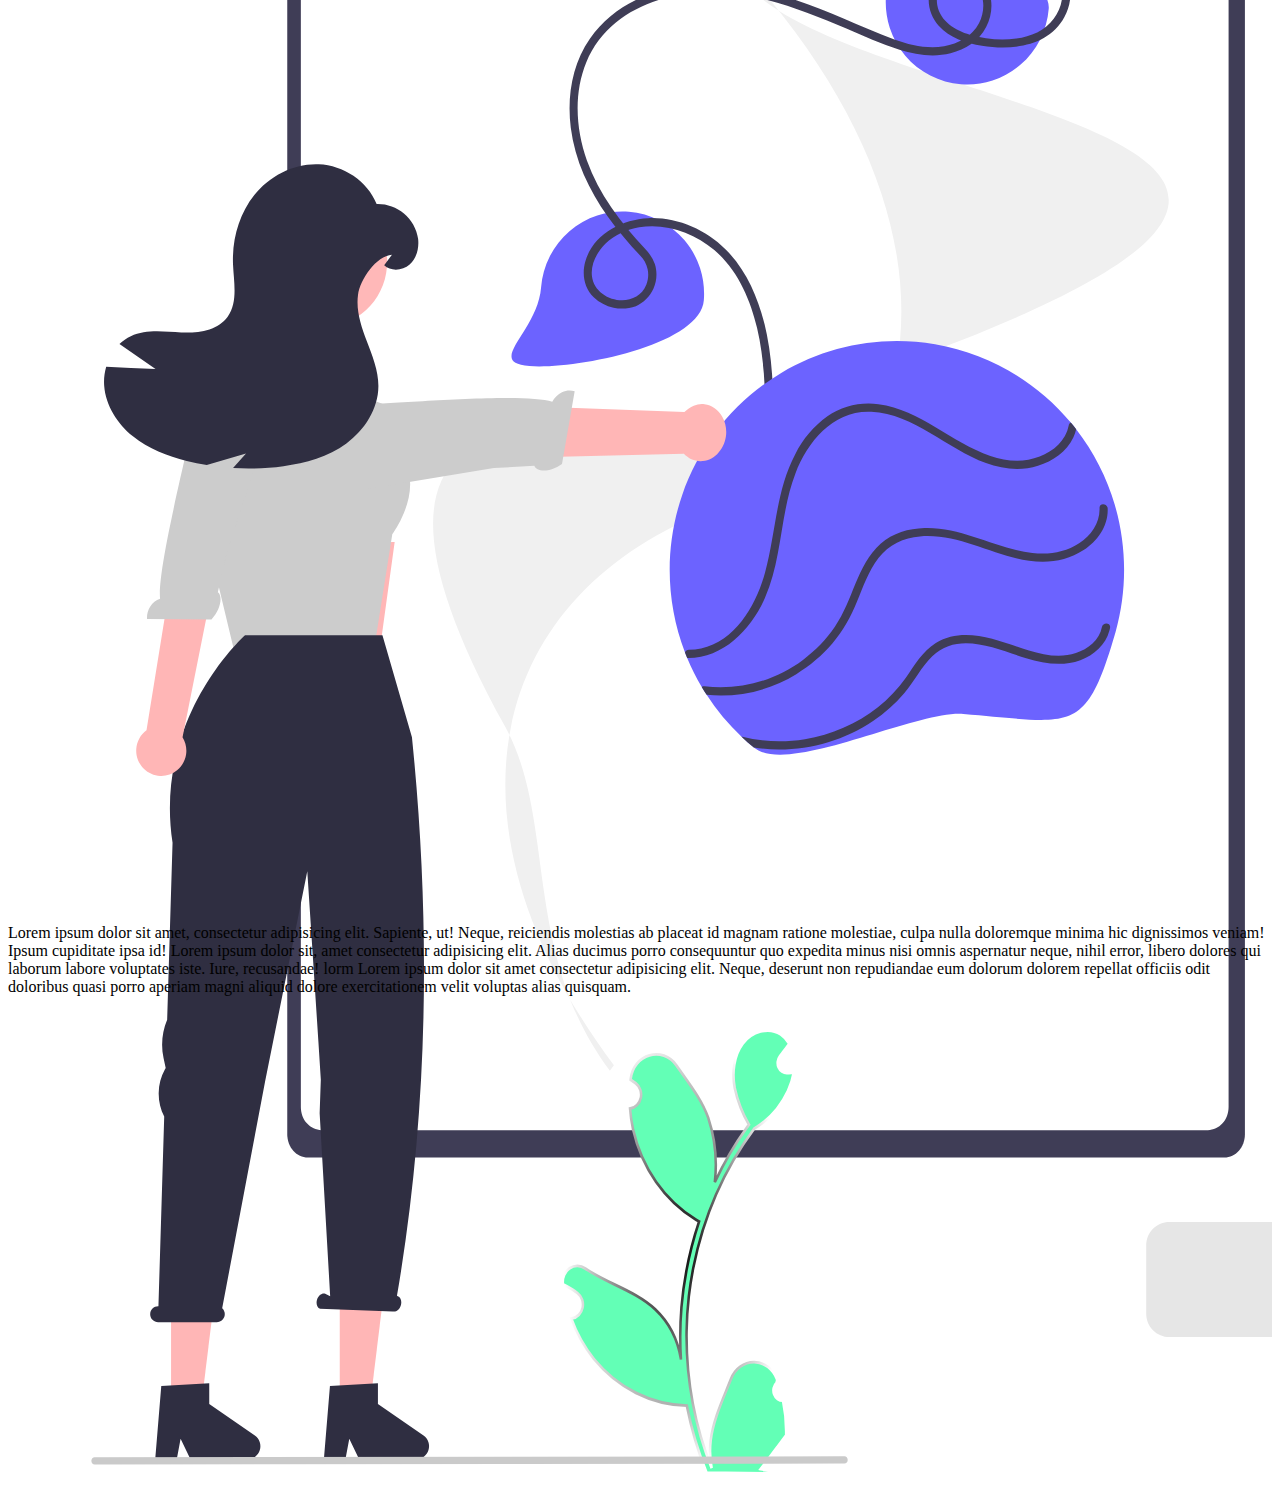
<file: good1.html>
<!DOCTYPE html>
<html lang="en">
<head>
    <meta charset="UTF-8">
    <meta http-equiv="X-UA-Compatible" content="IE=edge">
    <meta name="viewport" content="width=device-width, initial-scale=1.0">
    <title>Document</title> 
    <script scrc="https://cdn.jsdelivr.net/npm/kute.js@2.1.2/dist/kute.min.js"></script>


</head> 
 <div id="loadin" style=" display: flex; justify-content: center; align-items: center; width:100%; height:100vh; flex-direction: column ">
    <p> Roomify.in</p> 
    <p>
            Making Walls look Good !s
        </p>
        <object type="image/svg+xml" data="./assets/mainLoader.svg"></object>
       
    </div>
   
<body id="bigBody">  
    <p>Lorem ipsum dolor sit amet, consectetur adipisicing elit. Sapiente, ut! Neque, reiciendis molestias ab placeat id magnam ratione molestiae, culpa nulla doloremque minima hic dignissimos veniam! Ipsum cupiditate ipsa id!
        Lorem ipsum dolor sit, amet consectetur adipisicing elit. Alias ducimus porro consequuntur quo expedita minus nisi omnis aspernatur neque, nihil error, libero dolores qui laborum labore voluptates iste. Iure, recusandae!
        lorm
        Lorem ipsum dolor sit amet consectetur adipisicing elit. Neque, deserunt non repudiandae eum dolorum dolorem repellat officiis odit doloribus quasi porro aperiam magni aliquid dolore exercitationem velit voluptas alias quisquam.
    </p>   
    
  
</body>
<script>
    const body = document.getElementById("bigBody");
    const loader = document.getElementById("loadin")
    body.onload= function loding(){
        
    setTimeout(function()
    {
     loader.style.display="none";

    }, 3000);
     
      
        
    }
</script>
</html>
</file>
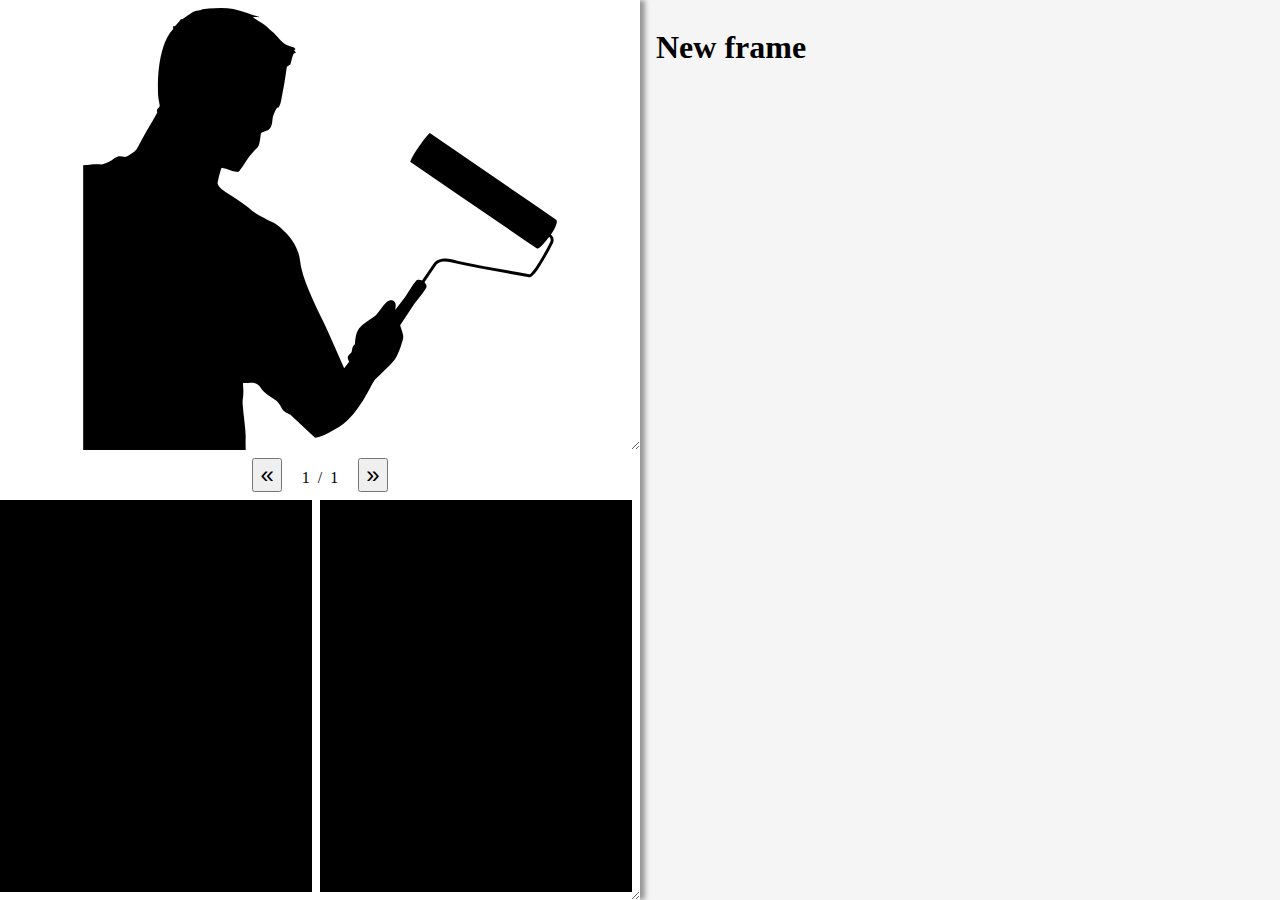
<file: assets/Man-Painting-Silhouette-presenter.sozi.html>
<!doctype html>
<html>
    <head>
        <meta charset="utf-8">
        <meta http-equiv="X-UA-Compatible" content="IE=edge">
        <title>Untitled</title>
        <style>
            body {
                display: flex;
                width: 100vw;
                height: 100vh;
                margin: 0;
                padding: 0;
            }

            iframe {
                border: none;
            }

            .sozi-frame-preview {
                display: flex;
                flex-direction: column;
                resize: horizontal;
                overflow: hidden;
                width: 50vw;
                padding: 0.5rem 0;
                box-shadow: 5px 0px 5px rgb(150,150,150);
                z-index: 1;
            }

            .sozi-current-frame-container {
                height: 50%;
                margin-bottom: 0.5rem;
                resize: vertical;
                overflow: hidden;
            }

            .sozi-current-frame {
                width: 100%;
                height: 100%;
            }

            .sozi-frame-previews-prev-next {
                display: flex;
                flex: auto;
            }

            .sozi-previous-frame, .sozi-next-frame {
                margin-right: 0.5rem;
                width: 50%;
            }

            .sozi-controls {
                text-align: center;
                margin-bottom: 0.5rem;
            }

            .sozi-controls input {
                font-size: 150%;
                font-family: sans-serif;
            }

            .sozi-notes {
                flex: auto;
                padding: 0.5rem 1rem;
                background: rgb(245, 245, 245);
            }

            .sozi-current-index {
                margin: 0 0.5rem 0 1rem;
            }

            .sozi-presentation-length {
                margin: 0 1rem 0 0.5rem;
            }
        </style>
    </head>
    <body>
        <div class="sozi-frame-preview">
            <div class="sozi-current-frame-container">
                <iframe class="sozi-current-frame" src="Man-Painting-Silhouette.sozi.html"></iframe>
            </div>
            <div class="sozi-controls">
                <input type="button" id="sozi-previous-btn" value="&laquo;" title="Previous">
                <span class="sozi-current-index"></span>/<span class="sozi-presentation-length"></span>
                <input type="button" id="sozi-next-btn" value="&raquo;" title="Next">
            </div>
            <div class="sozi-frame-previews-prev-next">
                <iframe class="sozi-previous-frame" src="Man-Painting-Silhouette.sozi.html"></iframe>
                <iframe class="sozi-next-frame"     src="Man-Painting-Silhouette.sozi.html"></iframe>
            </div>
        </div>
        <div class="sozi-notes">
            <h1 class="sozi-notes-title"></h1>
            <div class="sozi-notes-body"></div>
        </div>

        <script>!function r(i,o,a){function s(e,n){if(!o[e]){if(!i[e]){var t="function"==typeof require&&require;if(!n&&t)return t(e,!0);if(l)return l(e,!0);throw(n=new Error("Cannot find module '"+e+"'")).code="MODULE_NOT_FOUND",n}t=o[e]={exports:{}},i[e][0].call(t.exports,function(n){return s(i[e][1][n]||n)},t,t.exports,r,i,o,a)}return o[e].exports}for(var l="function"==typeof require&&require,n=0;n<a.length;n++)s(a[n]);return s}({1:[function(n,e,t){"use strict";n("core-js/modules/es.function.name.js"),n("core-js/modules/es.array.for-each.js"),n("core-js/modules/es.object.to-string.js");var i,o=[{index:0},{index:-1},{index:1}],a=0;function s(n){0<=n.index&&n.index<a?n.window.postMessage({name:"jumpToFrame",args:[n.index]},"*"):n.window.postMessage({name:"enableBlankScreen"},"*")}window.addEventListener("message",function(n){switch(n.data.name){case"loaded":a=n.data.length,n.source===i?n.source.postMessage({name:"notifyOnFrameChange"},"*"):n.source.postMessage({name:"setPresenterMode",isCurrent:n.source===o[0].window},"*");break;case"frameChange":o[0].index=n.data.index,o[1].index=n.data.index-1,o[2].index=n.data.index+1,o.forEach(s),e=n.data,t=e.index,r=e.title,e=e.notes,document.querySelector(".sozi-current-index").innerHTML=t+1,document.querySelector(".sozi-presentation-length").innerHTML=a,document.querySelector(".sozi-notes-title").innerHTML=r,"string"==typeof e&&(document.querySelector(".sozi-notes-body").innerHTML=e);break;case"click":i.postMessage({name:"click",id:n.data.id},"*")}var e,t,r}),window.addEventListener("load",function(){var t=document.querySelectorAll("iframe");o.forEach(function(n,e){n.window=t[e].contentWindow}),i=window.open(t[0].src,"sozi-presentation","width=600, height=400, scrollbars=yes, toolbar=yes");try{i.focus(),document.getElementById("sozi-previous-btn").addEventListener("click",function(){i.postMessage({name:"moveToPrevious"},"*")},!1),document.getElementById("sozi-next-btn").addEventListener("click",function(){i.postMessage({name:"moveToNext"},"*")},!1)}catch(n){alert("Could not open presentation window. Please allow popups for this site and refresh this page.")}},!1),window.addEventListener("keydown",function(n){if(!(n.altKey||n.ctrlKey||n.metaKey)){switch(n.keyCode){case 36:n.shiftKey?i.postMessage({name:"jumpToFirst"},"*"):i.postMessage({name:"moveToFirst"},"*");break;case 35:n.shiftKey?i.postMessage({name:"jumpToLast"},"*"):i.postMessage({name:"moveToLast"},"*");break;case 38:case 33:case 37:n.shiftKey?i.postMessage({name:"jumpToPrevious"},"*"):i.postMessage({name:"moveToPrevious"},"*");break;case 40:case 34:case 39:case 13:case 32:n.shiftKey?i.postMessage({name:"jumpToNext"},"*"):i.postMessage({name:"moveToNext"},"*");break;default:return}n.stopPropagation(),n.preventDefault()}}),window.addEventListener("keypress",function(n){n.altKey||n.ctrlKey||n.metaKey||46===(n.charCode||n.which)&&(i.postMessage({name:"toggleBlankScreen"},"*"),n.stopPropagation(),n.preventDefault())})},{"core-js/modules/es.array.for-each.js":75,"core-js/modules/es.function.name.js":76,"core-js/modules/es.object.to-string.js":77}],2:[function(n,e,t){var r=n("../internals/global"),i=n("../internals/is-callable"),o=n("../internals/try-to-string"),a=r.TypeError;e.exports=function(n){if(i(n))return n;throw a(o(n)+" is not a function")}},{"../internals/global":29,"../internals/is-callable":37,"../internals/try-to-string":70}],3:[function(n,e,t){var r=n("../internals/global"),i=n("../internals/is-object"),o=r.String,a=r.TypeError;e.exports=function(n){if(i(n))return n;throw a(o(n)+" is not an object")}},{"../internals/global":29,"../internals/is-object":40}],4:[function(n,e,t){"use strict";var r=n("../internals/array-iteration").forEach,n=n("../internals/array-method-is-strict")("forEach");e.exports=n?[].forEach:function(n){return r(this,n,1<arguments.length?arguments[1]:void 0)}},{"../internals/array-iteration":6,"../internals/array-method-is-strict":7}],5:[function(n,e,t){function r(s){return function(n,e,t){var r,i=l(n),o=u(i),a=c(t,o);if(s&&e!=e){for(;a<o;)if((r=i[a++])!=r)return!0}else for(;a<o;a++)if((s||a in i)&&i[a]===e)return s||a||0;return!s&&-1}}var l=n("../internals/to-indexed-object"),c=n("../internals/to-absolute-index"),u=n("../internals/length-of-array-like");e.exports={includes:r(!0),indexOf:r(!1)}},{"../internals/length-of-array-like":43,"../internals/to-absolute-index":62,"../internals/to-indexed-object":63}],6:[function(n,e,i){function t(p){var b=1==p,y=2==p,d=3==p,g=4==p,h=6==p,m=7==p,v=5==p||h;return function(n,e,t,u){for(var r,i,o=x(n),a=j(o),f=w(e,t),s=S(a),l=0,e=u||k,c=b?e(n,s):y||m?e(n,0):void 0;l<s;l++)if((v||l in a)&&(i=f(r=a[l],l,o),p))if(b)c[l]=i;else if(i)switch(p){case 3:return!0;case 5:return r;case 6:return l;case 2:O(c,r)}else switch(p){case 4:return!1;case 7:O(c,r)}return h?-1:d||g?g:c}}var w=n("../internals/function-bind-context"),r=n("../internals/function-uncurry-this"),j=n("../internals/indexed-object"),x=n("../internals/to-object"),S=n("../internals/length-of-array-like"),k=n("../internals/array-species-create"),O=r([].push);e.exports={forEach:t(0),map:t(1),filter:t(2),some:t(3),every:t(4),find:t(5),findIndex:t(6),filterReject:t(7)}},{"../internals/array-species-create":9,"../internals/function-bind-context":22,"../internals/function-uncurry-this":26,"../internals/indexed-object":33,"../internals/length-of-array-like":43,"../internals/to-object":66}],7:[function(n,e,t){"use strict";var r=n("../internals/fails");e.exports=function(n,e){var t=[][n];return!!t&&r(function(){t.call(null,e||function(){throw 1},1)})}},{"../internals/fails":21}],8:[function(n,e,t){var r=n("../internals/global"),i=n("../internals/is-array"),o=n("../internals/is-constructor"),a=n("../internals/is-object"),s=n("../internals/well-known-symbol")("species"),l=r.Array;e.exports=function(n){var e;return i(n)&&(e=n.constructor,(o(e)&&(e===l||i(e.prototype))||a(e)&&null===(e=e[s]))&&(e=void 0)),void 0===e?l:e}},{"../internals/global":29,"../internals/is-array":36,"../internals/is-constructor":38,"../internals/is-object":40,"../internals/well-known-symbol":74}],9:[function(n,e,t){var r=n("../internals/array-species-constructor");e.exports=function(n,e){return new(r(n))(0===e?0:e)}},{"../internals/array-species-constructor":8}],10:[function(n,e,t){var n=n("../internals/function-uncurry-this"),r=n({}.toString),i=n("".slice);e.exports=function(n){return i(r(n),8,-1)}},{"../internals/function-uncurry-this":26}],11:[function(n,e,c){var t=n("../internals/global"),r=n("../internals/to-string-tag-support"),i=n("../internals/is-callable"),o=n("../internals/classof-raw"),a=n("../internals/well-known-symbol")("toStringTag"),s=t.Object,l="Arguments"==o(function(){return arguments}());e.exports=r?o:function(n){var e;return void 0===n?"Undefined":null===n?"Null":"string"==typeof(e=function(n,e){try{return n[e]}catch(n){}}(n=s(n),a))?e:l?o(n):"Object"==(e=o(n))&&i(n.callee)?"Arguments":e}},{"../internals/classof-raw":10,"../internals/global":29,"../internals/is-callable":37,"../internals/to-string-tag-support":69,"../internals/well-known-symbol":74}],12:[function(n,e,t){var l=n("../internals/has-own-property"),c=n("../internals/own-keys"),u=n("../internals/object-get-own-property-descriptor"),f=n("../internals/object-define-property");e.exports=function(n,e,t){for(var r=c(e),i=f.f,o=u.f,a=0;a<r.length;a++){var s=r[a];l(n,s)||t&&l(t,s)||i(n,s,o(e,s))}}},{"../internals/has-own-property":30,"../internals/object-define-property":46,"../internals/object-get-own-property-descriptor":47,"../internals/own-keys":55}],13:[function(n,e,t){var r=n("../internals/descriptors"),i=n("../internals/object-define-property"),o=n("../internals/create-property-descriptor");e.exports=r?function(n,e,t){return i.f(n,e,o(1,t))}:function(n,e,t){return n[e]=t,n}},{"../internals/create-property-descriptor":14,"../internals/descriptors":15,"../internals/object-define-property":46}],14:[function(n,e,t){e.exports=function(n,e){return{enumerable:!(1&n),configurable:!(2&n),writable:!(4&n),value:e}}},{}],15:[function(n,e,t){n=n("../internals/fails");e.exports=!n(function(){return 7!=Object.defineProperty({},1,{get:function(){return 7}})[1]})},{"../internals/fails":21}],16:[function(n,e,t){var r=n("../internals/global"),n=n("../internals/is-object"),i=r.document,o=n(i)&&n(i.createElement);e.exports=function(n){return o?i.createElement(n):{}}},{"../internals/global":29,"../internals/is-object":40}],17:[function(n,e,t){n=n("../internals/get-built-in");e.exports=n("navigator","userAgent")||""},{"../internals/get-built-in":27}],18:[function(n,e,t){var r,i,o=n("../internals/global"),n=n("../internals/engine-user-agent"),a=o.process,o=o.Deno,a=a&&a.versions||o&&o.version,o=a&&a.v8;!(i=o?0<(r=o.split("."))[0]&&r[0]<4?1:+(r[0]+r[1]):i)&&n&&(!(r=n.match(/Edge\/(\d+)/))||74<=r[1])&&(r=n.match(/Chrome\/(\d+)/))&&(i=+r[1]),e.exports=i},{"../internals/engine-user-agent":17,"../internals/global":29}],19:[function(n,e,t){e.exports=["constructor","hasOwnProperty","isPrototypeOf","propertyIsEnumerable","toLocaleString","toString","valueOf"]},{}],20:[function(n,e,t){var c=n("../internals/global"),u=n("../internals/object-get-own-property-descriptor").f,f=n("../internals/create-non-enumerable-property"),p=n("../internals/redefine"),b=n("../internals/set-global"),y=n("../internals/copy-constructor-properties"),d=n("../internals/is-forced");e.exports=function(n,e){var t,r,i,o=n.target,a=n.global,s=n.stat,l=a?c:s?c[o]||b(o,{}):(c[o]||{}).prototype;if(l)for(t in e){if(r=e[t],i=n.noTargetGet?(i=u(l,t))&&i.value:l[t],!d(a?t:o+(s?".":"#")+t,n.forced)&&void 0!==i){if(typeof r==typeof i)continue;y(r,i)}(n.sham||i&&i.sham)&&f(r,"sham",!0),p(l,t,r,n)}}},{"../internals/copy-constructor-properties":12,"../internals/create-non-enumerable-property":13,"../internals/global":29,"../internals/is-forced":39,"../internals/object-get-own-property-descriptor":47,"../internals/redefine":56,"../internals/set-global":58}],21:[function(n,e,t){e.exports=function(n){try{return!!n()}catch(n){return!0}}},{}],22:[function(n,e,t){var r=n("../internals/function-uncurry-this"),i=n("../internals/a-callable"),o=n("../internals/function-bind-native"),a=r(r.bind);e.exports=function(n,e){return i(n),void 0===e?n:o?a(n,e):function(){return n.apply(e,arguments)}}},{"../internals/a-callable":2,"../internals/function-bind-native":23,"../internals/function-uncurry-this":26}],23:[function(n,e,t){n=n("../internals/fails");e.exports=!n(function(){var n=function(){}.bind();return"function"!=typeof n||n.hasOwnProperty("prototype")})},{"../internals/fails":21}],24:[function(n,e,t){var n=n("../internals/function-bind-native"),r=Function.prototype.call;e.exports=n?r.bind(r):function(){return r.apply(r,arguments)}},{"../internals/function-bind-native":23}],25:[function(n,e,t){var r=n("../internals/descriptors"),n=n("../internals/has-own-property"),i=Function.prototype,o=r&&Object.getOwnPropertyDescriptor,n=n(i,"name"),a=n&&"something"===function(){}.name,r=n&&(!r||o(i,"name").configurable);e.exports={EXISTS:n,PROPER:a,CONFIGURABLE:r}},{"../internals/descriptors":15,"../internals/has-own-property":30}],26:[function(n,e,t){var n=n("../internals/function-bind-native"),r=Function.prototype,i=r.bind,o=r.call,a=n&&i.bind(o,o);e.exports=n?function(n){return n&&a(n)}:function(n){return n&&function(){return o.apply(n,arguments)}}},{"../internals/function-bind-native":23}],27:[function(n,e,t){var r=n("../internals/global"),i=n("../internals/is-callable");e.exports=function(n,e){return arguments.length<2?(t=r[n],i(t)?t:void 0):r[n]&&r[n][e];var t}},{"../internals/global":29,"../internals/is-callable":37}],28:[function(n,e,t){var r=n("../internals/a-callable");e.exports=function(n,e){n=n[e];return null==n?void 0:r(n)}},{"../internals/a-callable":2}],29:[function(n,t,e){!function(e){!function(){function n(n){return n&&n.Math==Math&&n}t.exports=n("object"==typeof globalThis&&globalThis)||n("object"==typeof window&&window)||n("object"==typeof self&&self)||n("object"==typeof e&&e)||function(){return this}()||Function("return this")()}.call(this)}.call(this,"undefined"!=typeof global?global:"undefined"!=typeof self?self:"undefined"!=typeof window?window:{})},{}],30:[function(n,e,t){var r=n("../internals/function-uncurry-this"),i=n("../internals/to-object"),o=r({}.hasOwnProperty);e.exports=Object.hasOwn||function(n,e){return o(i(n),e)}},{"../internals/function-uncurry-this":26,"../internals/to-object":66}],31:[function(n,e,t){e.exports={}},{}],32:[function(n,e,t){var r=n("../internals/descriptors"),i=n("../internals/fails"),o=n("../internals/document-create-element");e.exports=!r&&!i(function(){return 7!=Object.defineProperty(o("div"),"a",{get:function(){return 7}}).a})},{"../internals/descriptors":15,"../internals/document-create-element":16,"../internals/fails":21}],33:[function(n,e,t){var r=n("../internals/global"),i=n("../internals/function-uncurry-this"),o=n("../internals/fails"),a=n("../internals/classof-raw"),s=r.Object,l=i("".split);e.exports=o(function(){return!s("z").propertyIsEnumerable(0)})?function(n){return"String"==a(n)?l(n,""):s(n)}:s},{"../internals/classof-raw":10,"../internals/fails":21,"../internals/function-uncurry-this":26,"../internals/global":29}],34:[function(n,e,t){var r=n("../internals/function-uncurry-this"),i=n("../internals/is-callable"),n=n("../internals/shared-store"),o=r(Function.toString);i(n.inspectSource)||(n.inspectSource=function(n){return o(n)}),e.exports=n.inspectSource},{"../internals/function-uncurry-this":26,"../internals/is-callable":37,"../internals/shared-store":60}],35:[function(n,u,f){var t,p,r,b,e,i,o,a,y=n("../internals/native-weak-map"),s=n("../internals/global"),l=n("../internals/function-uncurry-this"),d=n("../internals/is-object"),g=n("../internals/create-non-enumerable-property"),c=n("../internals/has-own-property"),h=n("../internals/shared-store"),m=n("../internals/shared-key"),n=n("../internals/hidden-keys"),v="Object already initialized",w=s.TypeError,s=s.WeakMap;o=y||h.state?(t=h.state||(h.state=new s),p=l(t.get),r=l(t.has),b=l(t.set),e=function(n,e){if(r(t,n))throw new w(v);return e.facade=n,b(t,n,e),e},i=function(n){return p(t,n)||{}},function(n){return r(t,n)}):(n[a=m("state")]=!0,e=function(n,e){if(c(n,a))throw new w(v);return e.facade=n,g(n,a,e),e},i=function(n){return c(n,a)?n[a]:{}},function(n){return c(n,a)}),u.exports={set:e,get:i,has:o,enforce:function(n){return o(n)?i(n):e(n,{})},getterFor:function(t){return function(n){var e;if(!d(n)||(e=i(n)).type!==t)throw w("Incompatible receiver, "+t+" required");return e}}}},{"../internals/create-non-enumerable-property":13,"../internals/function-uncurry-this":26,"../internals/global":29,"../internals/has-own-property":30,"../internals/hidden-keys":31,"../internals/is-object":40,"../internals/native-weak-map":45,"../internals/shared-key":59,"../internals/shared-store":60}],36:[function(n,e,t){var r=n("../internals/classof-raw");e.exports=Array.isArray||function(n){return"Array"==r(n)}},{"../internals/classof-raw":10}],37:[function(n,e,t){e.exports=function(n){return"function"==typeof n}},{}],38:[function(n,e,u){function t(){}function r(n){if(!s(n))return!1;try{return l(t,y,n),!0}catch(n){return!1}}function i(n){if(!s(n))return!1;switch(f(n)){case"AsyncFunction":case"GeneratorFunction":case"AsyncGeneratorFunction":return!1}try{return g||!!d(c,b(n))}catch(n){return!0}}var o=n("../internals/function-uncurry-this"),a=n("../internals/fails"),s=n("../internals/is-callable"),f=n("../internals/classof"),p=n("../internals/get-built-in"),b=n("../internals/inspect-source"),y=[],l=p("Reflect","construct"),c=/^\s*(?:class|function)\b/,d=o(c.exec),g=!c.exec(t);i.sham=!0,e.exports=!l||a(function(){var n;return r(r.call)||!r(Object)||!r(function(){n=!0})||n})?i:r},{"../internals/classof":11,"../internals/fails":21,"../internals/function-uncurry-this":26,"../internals/get-built-in":27,"../internals/inspect-source":34,"../internals/is-callable":37}],39:[function(n,e,u){function t(n,e){return(n=s[a(n)])==c||n!=l&&(i(e)?r(e):!!e)}var r=n("../internals/fails"),i=n("../internals/is-callable"),o=/#|\.prototype\./,a=t.normalize=function(n){return String(n).replace(o,".").toLowerCase()},s=t.data={},l=t.NATIVE="N",c=t.POLYFILL="P";e.exports=t},{"../internals/fails":21,"../internals/is-callable":37}],40:[function(n,e,t){var r=n("../internals/is-callable");e.exports=function(n){return"object"==typeof n?null!==n:r(n)}},{"../internals/is-callable":37}],41:[function(n,e,t){e.exports=!1},{}],42:[function(n,e,t){var r=n("../internals/global"),i=n("../internals/get-built-in"),o=n("../internals/is-callable"),a=n("../internals/object-is-prototype-of"),n=n("../internals/use-symbol-as-uid"),s=r.Object;e.exports=n?function(n){return"symbol"==typeof n}:function(n){var e=i("Symbol");return o(e)&&a(e.prototype,s(n))}},{"../internals/get-built-in":27,"../internals/global":29,"../internals/is-callable":37,"../internals/object-is-prototype-of":50,"../internals/use-symbol-as-uid":72}],43:[function(n,e,t){var r=n("../internals/to-length");e.exports=function(n){return r(n.length)}},{"../internals/to-length":65}],44:[function(n,e,t){var r=n("../internals/engine-v8-version"),n=n("../internals/fails");e.exports=!!Object.getOwnPropertySymbols&&!n(function(){var n=Symbol();return!String(n)||!(Object(n)instanceof Symbol)||!Symbol.sham&&r&&r<41})},{"../internals/engine-v8-version":18,"../internals/fails":21}],45:[function(n,e,t){var r=n("../internals/global"),i=n("../internals/is-callable"),n=n("../internals/inspect-source"),r=r.WeakMap;e.exports=i(r)&&/native code/.test(n(r))},{"../internals/global":29,"../internals/inspect-source":34,"../internals/is-callable":37}],46:[function(n,u,e){var t=n("../internals/global"),r=n("../internals/descriptors"),f=n("../internals/ie8-dom-define"),p=n("../internals/v8-prototype-define-bug"),i=n("../internals/an-object"),o=n("../internals/to-property-key"),b=t.TypeError,a=Object.defineProperty,y=Object.getOwnPropertyDescriptor,s="enumerable",l="configurable",c="writable";e.f=r?p?function(n,e,t){var r;return i(n),e=o(e),i(t),"function"==typeof n&&"prototype"===e&&"value"in t&&c in t&&!t[c]&&((r=y(n,e))&&r[c]&&(n[e]=t.value,t={configurable:(l in t?t:r)[l],enumerable:(s in t?t:r)[s],writable:!1})),a(n,e,t)}:a:function(n,e,t){if(i(n),e=o(e),i(t),f)try{return a(n,e,t)}catch(n){}if("get"in t||"set"in t)throw b("Accessors not supported");return"value"in t&&(n[e]=t.value),n}},{"../internals/an-object":3,"../internals/descriptors":15,"../internals/global":29,"../internals/ie8-dom-define":32,"../internals/to-property-key":68,"../internals/v8-prototype-define-bug":73}],47:[function(n,u,e){var t=n("../internals/descriptors"),r=n("../internals/function-call"),i=n("../internals/object-property-is-enumerable"),o=n("../internals/create-property-descriptor"),a=n("../internals/to-indexed-object"),s=n("../internals/to-property-key"),l=n("../internals/has-own-property"),f=n("../internals/ie8-dom-define"),c=Object.getOwnPropertyDescriptor;e.f=t?c:function(n,e){if(n=a(n),e=s(e),f)try{return c(n,e)}catch(n){}if(l(n,e))return o(!r(i.f,n,e),n[e])}},{"../internals/create-property-descriptor":14,"../internals/descriptors":15,"../internals/function-call":24,"../internals/has-own-property":30,"../internals/ie8-dom-define":32,"../internals/object-property-is-enumerable":52,"../internals/to-indexed-object":63,"../internals/to-property-key":68}],48:[function(n,e,t){var r=n("../internals/object-keys-internal"),i=n("../internals/enum-bug-keys").concat("length","prototype");t.f=Object.getOwnPropertyNames||function(n){return r(n,i)}},{"../internals/enum-bug-keys":19,"../internals/object-keys-internal":51}],49:[function(n,e,t){t.f=Object.getOwnPropertySymbols},{}],50:[function(n,e,t){n=n("../internals/function-uncurry-this");e.exports=n({}.isPrototypeOf)},{"../internals/function-uncurry-this":26}],51:[function(n,e,t){var r=n("../internals/function-uncurry-this"),a=n("../internals/has-own-property"),s=n("../internals/to-indexed-object"),l=n("../internals/array-includes").indexOf,c=n("../internals/hidden-keys"),u=r([].push);e.exports=function(n,e){var t,r=s(n),i=0,o=[];for(t in r)!a(c,t)&&a(r,t)&&u(o,t);for(;e.length>i;)a(r,t=e[i++])&&(~l(o,t)||u(o,t));return o}},{"../internals/array-includes":5,"../internals/function-uncurry-this":26,"../internals/has-own-property":30,"../internals/hidden-keys":31,"../internals/to-indexed-object":63}],52:[function(n,e,t){"use strict";var r={}.propertyIsEnumerable,i=Object.getOwnPropertyDescriptor,o=i&&!r.call({1:2},1);t.f=o?function(n){n=i(this,n);return!!n&&n.enumerable}:r},{}],53:[function(n,e,t){"use strict";var r=n("../internals/to-string-tag-support"),i=n("../internals/classof");e.exports=r?{}.toString:function(){return"[object "+i(this)+"]"}},{"../internals/classof":11,"../internals/to-string-tag-support":69}],54:[function(n,e,t){var r=n("../internals/global"),i=n("../internals/function-call"),o=n("../internals/is-callable"),a=n("../internals/is-object"),s=r.TypeError;e.exports=function(n,e){var t,r;if("string"===e&&o(t=n.toString)&&!a(r=i(t,n)))return r;if(o(t=n.valueOf)&&!a(r=i(t,n)))return r;if("string"!==e&&o(t=n.toString)&&!a(r=i(t,n)))return r;throw s("Can't convert object to primitive value")}},{"../internals/function-call":24,"../internals/global":29,"../internals/is-callable":37,"../internals/is-object":40}],55:[function(n,e,t){var r=n("../internals/get-built-in"),i=n("../internals/function-uncurry-this"),o=n("../internals/object-get-own-property-names"),a=n("../internals/object-get-own-property-symbols"),s=n("../internals/an-object"),l=i([].concat);e.exports=r("Reflect","ownKeys")||function(n){var e=o.f(s(n)),t=a.f;return t?l(e,t(n)):e}},{"../internals/an-object":3,"../internals/function-uncurry-this":26,"../internals/get-built-in":27,"../internals/object-get-own-property-names":48,"../internals/object-get-own-property-symbols":49}],56:[function(n,e,i){var l=n("../internals/global"),c=n("../internals/is-callable"),u=n("../internals/has-own-property"),f=n("../internals/create-non-enumerable-property"),p=n("../internals/set-global"),t=n("../internals/inspect-source"),r=n("../internals/internal-state"),b=n("../internals/function-name").CONFIGURABLE,o=r.get,y=r.enforce,d=String(String).split("String");(e.exports=function(n,e,t,r){var i,o=!!r&&!!r.unsafe,a=!!r&&!!r.enumerable,s=!!r&&!!r.noTargetGet,r=r&&void 0!==r.name?r.name:e;c(t)&&("Symbol("===String(r).slice(0,7)&&(r="["+String(r).replace(/^Symbol\(([^)]*)\)/,"$1")+"]"),(!u(t,"name")||b&&t.name!==r)&&f(t,"name",r),(i=y(t)).source||(i.source=d.join("string"==typeof r?r:""))),n!==l?(o?!s&&n[e]&&(a=!0):delete n[e],a?n[e]=t:f(n,e,t)):a?n[e]=t:p(e,t)})(Function.prototype,"toString",function(){return c(this)&&o(this).source||t(this)})},{"../internals/create-non-enumerable-property":13,"../internals/function-name":25,"../internals/global":29,"../internals/has-own-property":30,"../internals/inspect-source":34,"../internals/internal-state":35,"../internals/is-callable":37,"../internals/set-global":58}],57:[function(n,e,t){var r=n("../internals/global").TypeError;e.exports=function(n){if(null==n)throw r("Can't call method on "+n);return n}},{"../internals/global":29}],58:[function(n,e,t){var r=n("../internals/global"),i=Object.defineProperty;e.exports=function(e,t){try{i(r,e,{value:t,configurable:!0,writable:!0})}catch(n){r[e]=t}return t}},{"../internals/global":29}],59:[function(n,e,t){var r=n("../internals/shared"),i=n("../internals/uid"),o=r("keys");e.exports=function(n){return o[n]||(o[n]=i(n))}},{"../internals/shared":61,"../internals/uid":71}],60:[function(n,e,t){var r=n("../internals/global"),n=n("../internals/set-global"),i="__core-js_shared__",r=r[i]||n(i,{});e.exports=r},{"../internals/global":29,"../internals/set-global":58}],61:[function(n,e,t){var r=n("../internals/is-pure"),i=n("../internals/shared-store");(e.exports=function(n,e){return i[n]||(i[n]=void 0!==e?e:{})})("versions",[]).push({version:"3.21.0",mode:r?"pure":"global",copyright:"© 2014-2022 Denis Pushkarev (zloirock.ru)",license:"https://github.com/zloirock/core-js/blob/v3.21.0/LICENSE",source:"https://github.com/zloirock/core-js"})},{"../internals/is-pure":41,"../internals/shared-store":60}],62:[function(n,e,t){var r=n("../internals/to-integer-or-infinity"),i=Math.max,o=Math.min;e.exports=function(n,e){n=r(n);return n<0?i(n+e,0):o(n,e)}},{"../internals/to-integer-or-infinity":64}],63:[function(n,e,t){var r=n("../internals/indexed-object"),i=n("../internals/require-object-coercible");e.exports=function(n){return r(i(n))}},{"../internals/indexed-object":33,"../internals/require-object-coercible":57}],64:[function(n,e,t){var r=Math.ceil,i=Math.floor;e.exports=function(n){n=+n;return n!=n||0==n?0:(0<n?i:r)(n)}},{}],65:[function(n,e,t){var r=n("../internals/to-integer-or-infinity"),i=Math.min;e.exports=function(n){return 0<n?i(r(n),9007199254740991):0}},{"../internals/to-integer-or-infinity":64}],66:[function(n,e,t){var r=n("../internals/global"),i=n("../internals/require-object-coercible"),o=r.Object;e.exports=function(n){return o(i(n))}},{"../internals/global":29,"../internals/require-object-coercible":57}],67:[function(n,e,u){var t=n("../internals/global"),r=n("../internals/function-call"),i=n("../internals/is-object"),o=n("../internals/is-symbol"),a=n("../internals/get-method"),s=n("../internals/ordinary-to-primitive"),n=n("../internals/well-known-symbol"),l=t.TypeError,c=n("toPrimitive");e.exports=function(n,e){if(!i(n)||o(n))return n;var t=a(n,c);if(t){if(t=r(t,n,e=void 0===e?"default":e),!i(t)||o(t))return t;throw l("Can't convert object to primitive value")}return s(n,e=void 0===e?"number":e)}},{"../internals/function-call":24,"../internals/get-method":28,"../internals/global":29,"../internals/is-object":40,"../internals/is-symbol":42,"../internals/ordinary-to-primitive":54,"../internals/well-known-symbol":74}],68:[function(n,e,t){var r=n("../internals/to-primitive"),i=n("../internals/is-symbol");e.exports=function(n){n=r(n,"string");return i(n)?n:n+""}},{"../internals/is-symbol":42,"../internals/to-primitive":67}],69:[function(n,e,t){var r={};r[n("../internals/well-known-symbol")("toStringTag")]="z",e.exports="[object z]"===String(r)},{"../internals/well-known-symbol":74}],70:[function(n,e,t){var r=n("../internals/global").String;e.exports=function(n){try{return r(n)}catch(n){return"Object"}}},{"../internals/global":29}],71:[function(n,e,t){var n=n("../internals/function-uncurry-this"),r=0,i=Math.random(),o=n(1..toString);e.exports=function(n){return"Symbol("+(void 0===n?"":n)+")_"+o(++r+i,36)}},{"../internals/function-uncurry-this":26}],72:[function(n,e,t){n=n("../internals/native-symbol");e.exports=n&&!Symbol.sham&&"symbol"==typeof Symbol.iterator},{"../internals/native-symbol":44}],73:[function(n,e,t){var r=n("../internals/descriptors"),n=n("../internals/fails");e.exports=r&&n(function(){return 42!=Object.defineProperty(function(){},"prototype",{value:42,writable:!1}).prototype})},{"../internals/descriptors":15,"../internals/fails":21}],74:[function(n,e,u){var t=n("../internals/global"),r=n("../internals/shared"),i=n("../internals/has-own-property"),f=n("../internals/uid"),o=n("../internals/native-symbol"),a=n("../internals/use-symbol-as-uid"),s=r("wks"),l=t.Symbol,c=l&&l.for,p=a?l:l&&l.withoutSetter||f;e.exports=function(n){var e;return i(s,n)&&(o||"string"==typeof s[n])||(e="Symbol."+n,o&&i(l,n)?s[n]=l[n]:s[n]=(a&&c?c:p)(e)),s[n]}},{"../internals/global":29,"../internals/has-own-property":30,"../internals/native-symbol":44,"../internals/shared":61,"../internals/uid":71,"../internals/use-symbol-as-uid":72}],75:[function(n,e,t){"use strict";var r=n("../internals/export"),n=n("../internals/array-for-each");r({target:"Array",proto:!0,forced:[].forEach!=n},{forEach:n})},{"../internals/array-for-each":4,"../internals/export":20}],76:[function(n,e,c){var t=n("../internals/descriptors"),r=n("../internals/function-name").EXISTS,i=n("../internals/function-uncurry-this"),n=n("../internals/object-define-property").f,o=Function.prototype,a=i(o.toString),s=/function\b(?:\s|\/\*[\S\s]*?\*\/|\/\/[^\n\r]*[\n\r]+)*([^\s(/]*)/,l=i(s.exec);t&&!r&&n(o,"name",{configurable:!0,get:function(){try{return l(s,a(this))[1]}catch(n){return""}}})},{"../internals/descriptors":15,"../internals/function-name":25,"../internals/function-uncurry-this":26,"../internals/object-define-property":46}],77:[function(n,e,t){var r=n("../internals/to-string-tag-support"),i=n("../internals/redefine"),n=n("../internals/object-to-string");r||i(Object.prototype,"toString",n,{unsafe:!0})},{"../internals/object-to-string":53,"../internals/redefine":56,"../internals/to-string-tag-support":69}]},{},[1]);</script>
    </body>
</html>
</file>
